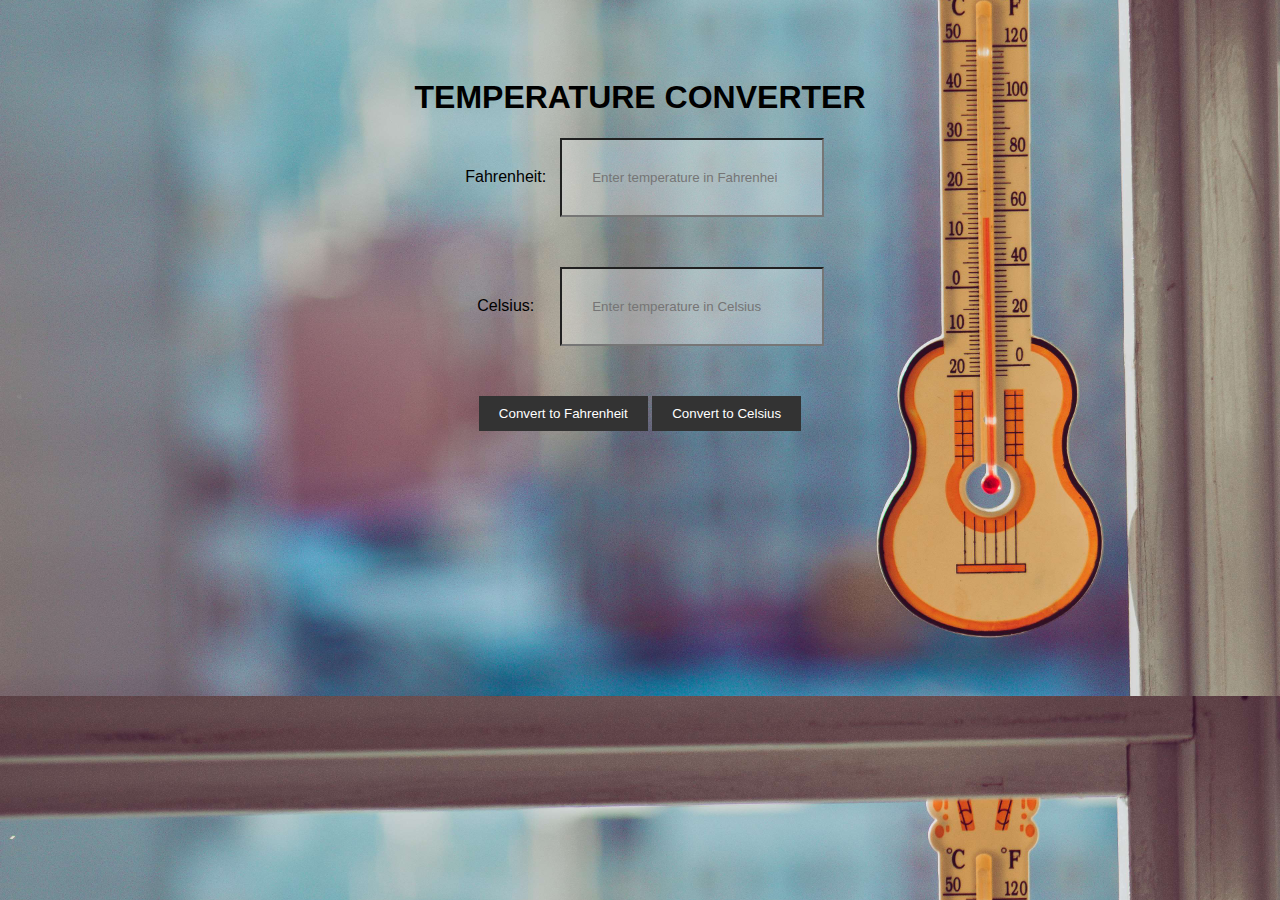
<file: task3/index.html>
<!DOCTYPE html>
<html>
<head>
  <title>TEMPERATURE CONVERTER</title>
  <link rel="stylesheet" type="text/css" href="styles.css">
</head>
<body>
  <h1>TEMPERATURE CONVERTER</h1>
  <div>
    <label for="fahrenheit">Fahrenheit:</label>
    <input type="number" id="fahrenheit" placeholder="Enter temperature in Fahrenheit" />
  </div>
  <div>
    <label for="celsius">Celsius:</label>
    <input type="number" id="celsius" placeholder="Enter temperature in Celsius" />
  </div>
  <div>
    <button onclick="convertToFahrenheit()">Convert to Fahrenheit</button>
    <button onclick="convertToCelsius()">Convert to Celsius</button>
  </div>
  <script src="main.js"></script>
</body>
</html>
</file>
<file: task3/styles.css>
body {
  font-family: Arial, sans-serif;
  padding: 50px;
  background-image: url('temp.jpg');
  background-size: cover;
  background-position: center;
}

h1 {
  text-align: center;
  font-family:'Lucida Sans', 'Lucida Sans Regular', 'Lucida Grande', 'Lucida Sans Unicode', Geneva, Verdana, sans-serif;
}

div {
  margin: 0 auto; /* Add this line */
  text-align: center; /* Add this line */
  margin-bottom: 50px;
}

label {
  display: inline-block;
  width: 100px;
}

input {
  width: 200px;
  padding: 30px;
 background-color: #ffffff51;
}

button {
  padding: 10px 20px;
  background-color: #333;
  color: #fff;
  border: none;
  cursor: pointer;
}

button:hover {
  background-color: #555;
}
</file>
